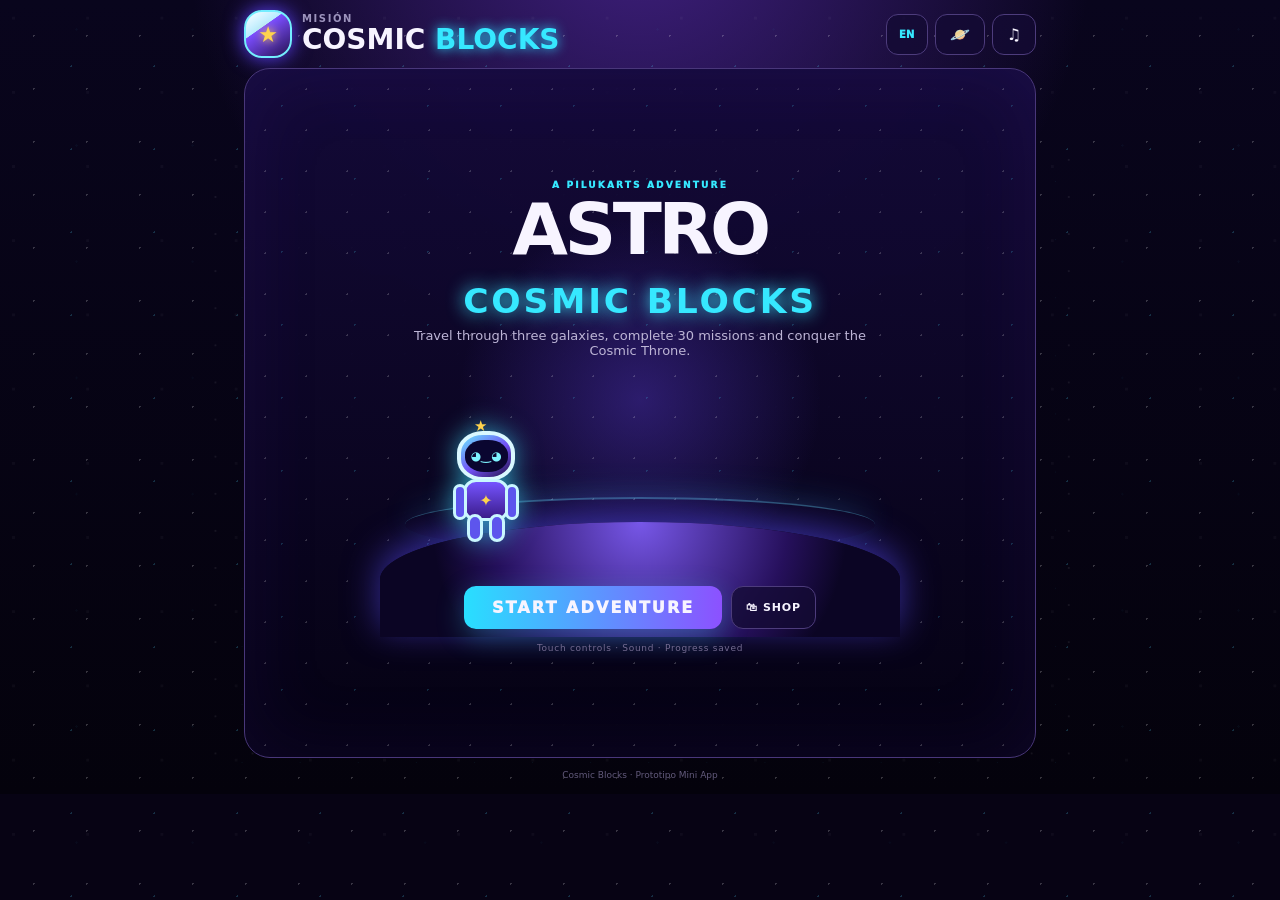
<file: index.html>
<!doctype html>
<html lang="es">
<head>
  <meta charset="UTF-8" />
  <meta name="viewport" content="width=device-width,initial-scale=1,viewport-fit=cover,user-scalable=no" />
  <meta name="theme-color" content="#09051d" />
  <title>Cosmic Blocks</title>
  <script src="https://telegram.org/js/telegram-web-app.js?63"></script>
  <link rel="stylesheet" href="styles.css" />
</head>
<body>
  <div id="splashScreen" class="splash-screen"><div class="splash-astro">★</div><strong>ASTRO</strong><span id="loadingText">CARGANDO GALAXIA…</span><i></i></div>
  <div class="stars" aria-hidden="true"></div>
  <main class="app-shell">
    <header class="topbar">
      <div class="brand">
        <div class="mascot" aria-label="Astro, mascota de Cosmic Blocks"><span>★</span></div>
        <div><small>MISIÓN</small><h1>COSMIC <em>BLOCKS</em></h1></div>
      </div>
      <div class="header-actions"><button id="langButton" class="icon-button language-button" aria-label="Cambiar idioma">ES</button><button id="mapButton" class="icon-button" aria-label="Ver mapa galáctico">🪐</button><button id="soundButton" class="icon-button" aria-label="Activar o silenciar sonido">♫</button></div>
    </header>

    <section id="landingScreen" class="landing-screen">
      <div class="landing-copy"><small id="landingKicker">UNA AVENTURA PILUKARTS</small><h2>ASTRO<br><em>COSMIC BLOCKS</em></h2><p id="landingDescription">Viaja por tres galaxias, completa 30 misiones y conquista el Trono Cósmico.</p></div>
      <div class="astro-stage" aria-hidden="true"><div class="orbit-line"></div><div class="walking-astro"><div class="walker-antenna">★</div><div class="walker-head"><span>◕‿◕</span></div><div class="walker-body">✦</div><i class="walker-arm arm-left"></i><i class="walker-arm arm-right"></i><i class="walker-leg leg-left"></i><i class="walker-leg leg-right"></i></div><div class="stage-planet"></div></div>
      <div class="landing-actions"><button id="adventureButton" class="primary">EMPEZAR AVENTURA</button><button id="landingShopButton" class="secondary">🛍 TIENDA</button></div>
      <p id="landingHint" class="landing-hint">Controles táctiles · Sonido · Progreso guardado</p>
    </section>

    <section id="mapScreen" class="map-screen hidden">
      <div class="map-heading"><small id="mapKicker">BITÁCORA DE ASTRO</small><h2 id="mapTitle">RUTA GALÁCTICA</h2><p id="mapDescription">Completa cada misión para viajar al siguiente planeta.</p></div>
      <div id="missionPath" class="mission-path" aria-label="Selección de misiones"></div>
    </section>

    <div id="gameScreen" class="game-screen hidden">
    <div class="peek-astro" aria-hidden="true"><div class="peek-helmet"><span class="peek-star">★</span><span class="peek-face">◕‿◕</span></div><div class="peek-hand">●</div></div>

    <section class="sponsor" aria-label="Patrocinador">
      <span>PATROCINADO POR</span><strong>TU MARCA AQUÍ</strong><button id="sponsorButton">VER</button>
    </section>

    <section class="game-layout">
      <aside class="stats left-panel">
        <article><span>MISIÓN</span><strong id="missionNumber">1</strong></article>
        <article><span>PUNTOS</span><strong id="score">0</strong></article>
        <article><span>NIVEL</span><strong id="level">1</strong></article>
        <article><span>LÍNEAS</span><strong id="lines">0</strong></article>
      </aside>

      <div class="board-wrap">
        <canvas id="game" width="300" height="600" aria-label="Tablero de Cosmic Blocks"></canvas>
        <div id="overlay" class="overlay">
          <div class="overlay-mascot">★</div>
          <p id="welcome">¡Hola, explorador!</p>
          <h2 id="overlayTitle">LISTO PARA DESPEGAR</h2>
          <p id="overlayText">Ordena los bloques y supera tu récord galáctico.</p>
          <button id="startButton" class="primary">JUGAR</button>
        </div>
        <div id="combo" class="combo" aria-live="polite"></div>
      </div>

      <aside class="right-panel">
        <article class="next-card"><span>SIGUIENTE</span><canvas id="next" width="100" height="100"></canvas></article>
        <article><span>RÉCORD</span><strong id="highScore">0</strong></article>
        <button id="pauseButton" class="secondary">PAUSA</button>
      </aside>
    </section>

    <nav class="touch-controls" aria-label="Controles del juego">
      <button data-action="left" aria-label="Mover a la izquierda">◀</button>
      <button data-action="rotate" aria-label="Girar">↻</button>
      <button data-action="down" aria-label="Bajar">▼</button>
      <button data-action="right" aria-label="Mover a la derecha">▶</button>
      <button data-action="drop" class="drop" aria-label="Caída rápida">⇊</button>
    </nav>

    <section class="economy">
      <button id="rewardButton"><span>🎁</span><b>RECOMPENSA</b><small>Anuncio — próximamente</small></button>
      <button id="shopButton"><span>★</span><b>TIENDA CÓSMICA</b><small>Cosméticos con Stars</small></button>
      <button id="tournamentButton"><span>🏆</span><b>TORNEOS</b><small>Clasificación — próximamente</small></button>
    </section>
    </div>
    <footer>Cosmic Blocks · Prototipo Mini App</footer>
  </main>
  <script src="app.js?v=20260914-3"></script>
</body>
</html>
</file>
<file: styles.css>
:root{--bg:#070314;--panel:rgba(20,11,52,.78);--cyan:#36e8ff;--pink:#f347ff;--violet:#7c4dff;--gold:#ffd34d;--text:#f7f4ff;--muted:#9d94bd;--safe-top:max(env(safe-area-inset-top),var(--tg-content-safe-area-inset-top,0px));--safe-bottom:max(env(safe-area-inset-bottom),var(--tg-content-safe-area-inset-bottom,0px))}
*{box-sizing:border-box;-webkit-tap-highlight-color:transparent}
html,body{margin:0;min-height:100%;background:var(--bg);color:var(--text);font-family:Inter,ui-rounded,"Arial Rounded MT Bold",system-ui,sans-serif;overflow-x:hidden}
body{background:radial-gradient(circle at 50% -10%,#402080 0,transparent 42%),linear-gradient(#09051d,#04020c);touch-action:manipulation}
.stars,.stars:before,.stars:after{position:fixed;inset:0;pointer-events:none;content:"";background-image:radial-gradient(#fff 1px,transparent 1px),radial-gradient(#56ddff 1px,transparent 1px);background-size:53px 53px,83px 83px;background-position:7px 9px,30px 25px;opacity:.2;animation:drift 28s linear infinite}
.stars:before{transform:scale(1.4);opacity:.18;animation-duration:45s}.stars:after{transform:scale(.7);opacity:.35;animation-duration:19s}
@keyframes drift{to{background-position:7px 809px,30px 625px}}
.app-shell{position:relative;width:min(100%,820px);margin:auto;padding:calc(10px + var(--safe-top)) 14px calc(14px + var(--safe-bottom))}
.topbar,.brand,.sponsor,.game-layout,.touch-controls,.economy{display:flex;align-items:center}.topbar{justify-content:space-between;margin-bottom:10px}.brand{gap:10px}.brand small,.stats span,.right-panel span,.next-card>span{display:block;color:var(--muted);font-weight:800;font-size:10px;letter-spacing:.16em}.brand h1{font-size:clamp(18px,4vw,28px);line-height:1;margin:2px 0}.brand em{color:var(--cyan);font-style:normal;text-shadow:0 0 12px #2dd9ff}
.mascot{display:grid;place-items:center;width:48px;height:48px;border-radius:18px;background:linear-gradient(145deg,#fff,#b7ebff 35%,#7b4dff 36%,#261251);border:2px solid #74edff;box-shadow:0 0 20px #5f43ff}.mascot span{color:var(--gold);font-size:22px;text-shadow:0 0 10px var(--gold)}
button{font:inherit;color:inherit;border:0;cursor:pointer}.icon-button,.secondary{background:var(--panel);border:1px solid #4d3c7c;border-radius:12px;padding:10px 14px}.sponsor{justify-content:center;gap:10px;padding:7px 10px;margin-bottom:10px;border:1px solid #4d3c7c;border-radius:12px;background:linear-gradient(90deg,rgba(124,77,255,.18),rgba(54,232,255,.1));font-size:10px}.sponsor span{color:var(--muted)}.sponsor strong{letter-spacing:.1em}.sponsor button{margin-left:auto;background:#352268;border-radius:8px;padding:5px 9px;font-size:9px}
.game-layout{justify-content:center;align-items:flex-start;gap:10px}.stats,.right-panel{display:grid;gap:9px;width:100px}.stats article,.right-panel article{padding:12px 9px;border:1px solid #40336a;border-radius:14px;background:var(--panel);box-shadow:inset 0 0 20px rgba(110,59,255,.08)}.stats strong,.right-panel strong{display:block;margin-top:4px;font-size:20px;color:#fff}.stats article:first-child strong{color:var(--cyan)}
.board-wrap{position:relative;border-radius:14px;padding:4px;background:linear-gradient(145deg,var(--cyan),var(--violet),var(--pink));box-shadow:0 0 34px rgba(92,63,255,.45)}#game{display:block;width:min(42vw,300px);height:auto;aspect-ratio:1/2;background:rgba(3,2,15,.94);border-radius:10px}.next-card{text-align:center}.next-card canvas{width:72px;height:72px}.secondary{font-size:11px;font-weight:900;letter-spacing:.08em}
.overlay{position:absolute;inset:4px;display:flex;flex-direction:column;align-items:center;justify-content:center;text-align:center;padding:22px;background:rgba(5,2,20,.86);backdrop-filter:blur(8px);border-radius:10px;z-index:3}.overlay.hidden{display:none}.overlay-mascot{display:grid;place-items:center;width:68px;height:68px;border-radius:24px;background:linear-gradient(145deg,#5eeaff,#784aff 55%,#f34dff);font-size:34px;color:var(--gold);box-shadow:0 0 30px #7049ff}.overlay h2{margin:10px 0 4px;font-size:clamp(18px,4vw,30px);line-height:1}.overlay p{margin:6px 0;color:#c9c2df;font-size:12px}.primary{margin-top:14px;padding:12px 28px;border-radius:12px;background:linear-gradient(90deg,#28dfff,#8c51ff);font-weight:950;letter-spacing:.13em;box-shadow:0 8px 28px rgba(61,210,255,.3)}.combo{position:absolute;left:50%;top:43%;transform:translate(-50%,-50%) scale(.6);font-size:28px;font-weight:950;color:var(--gold);text-shadow:0 0 18px #ff5dcb;opacity:0;pointer-events:none}.combo.show{animation:combo .8s ease-out}@keyframes combo{35%{opacity:1;transform:translate(-50%,-50%) scale(1.2)}100%{opacity:0;transform:translate(-50%,-80%) scale(1)}}
.touch-controls{justify-content:center;gap:8px;margin:12px auto}.touch-controls button{width:52px;height:48px;border-radius:14px;border:1px solid #554181;background:linear-gradient(#24164f,#130b31);font-size:20px;box-shadow:0 5px 0 #09051b}.touch-controls button:active{transform:translateY(3px);box-shadow:0 2px 0 #09051b}.touch-controls .drop{color:var(--gold);border-color:#8f7128}
.economy{gap:8px;justify-content:center}.economy button{display:grid;grid-template-columns:30px 1fr;text-align:left;align-items:center;width:31%;min-height:56px;padding:8px;border:1px solid #43356c;border-radius:13px;background:var(--panel)}.economy button>span{grid-row:1/3;font-size:20px}.economy b{font-size:10px;letter-spacing:.04em}.economy small{font-size:8px;color:var(--muted)}footer{text-align:center;color:#625a7b;font-size:9px;margin-top:12px}
@media(max-width:560px){.app-shell{padding-left:8px;padding-right:8px}.game-layout{gap:5px}.stats,.right-panel{width:72px}.stats article,.right-panel article{padding:8px 5px}.stats strong,.right-panel strong{font-size:14px}.next-card canvas{width:58px;height:58px}#game{width:min(54vw,270px)}.touch-controls{gap:5px}.touch-controls button{width:46px;height:44px}.economy{overflow-x:auto;justify-content:flex-start}.economy button{min-width:145px}.sponsor{font-size:8px}}
@media(prefers-reduced-motion:reduce){*{animation-duration:.01ms!important;animation-iteration-count:1!important}}
@media(max-height:760px){.app-shell{padding-top:calc(6px + var(--safe-top))}.topbar{margin-bottom:6px}.mascot{width:40px;height:40px}.brand h1{font-size:18px}.sponsor{margin-bottom:6px;padding-top:5px;padding-bottom:5px}#game{width:min(46vw,220px)}.stats,.right-panel{gap:5px}.stats article,.right-panel article{padding-top:6px;padding-bottom:6px}.touch-controls{margin:7px auto}.touch-controls button{height:40px}.economy button{min-height:48px}}
.header-actions{display:flex;gap:7px}.hidden{display:none!important}
.map-screen{position:relative;min-height:680px;margin-top:8px;padding:22px 12px 40px;border:1px solid #463374;border-radius:24px;overflow:hidden;background:radial-gradient(circle at 50% 20%,rgba(81,44,160,.45),transparent 33%),linear-gradient(180deg,rgba(16,8,44,.95),rgba(5,3,18,.95))}.map-screen:before{content:"";position:absolute;inset:0;background-image:radial-gradient(#fff 1px,transparent 1px);background-size:39px 39px;opacity:.16}.map-heading{position:relative;text-align:center}.map-heading small{color:var(--cyan);font-weight:900;letter-spacing:.18em}.map-heading h2{margin:4px 0;font-size:28px}.map-heading p{margin:0;color:var(--muted);font-size:12px}.mission-path{position:relative;width:min(390px,100%);margin:24px auto 0;display:grid;gap:8px}.mission-path:before{content:"";position:absolute;top:28px;bottom:28px;left:50%;width:5px;transform:translateX(-50%);background:linear-gradient(var(--cyan),var(--violet),var(--pink));box-shadow:0 0 16px var(--violet);border-radius:10px}.mission-node{position:relative;display:flex;align-items:center;gap:12px;width:74%;min-height:72px;padding:9px 13px;border:1px solid #584392;border-radius:18px;background:rgba(21,12,54,.92);box-shadow:0 8px 28px rgba(0,0,0,.3);z-index:1}.mission-node:nth-child(even){justify-self:end;flex-direction:row-reverse;text-align:right}.mission-node .planet{display:grid;place-items:center;flex:0 0 52px;height:52px;border-radius:50%;background:linear-gradient(145deg,var(--cyan),var(--violet) 60%,var(--pink));font-size:20px;font-weight:950;box-shadow:0 0 22px rgba(70,220,255,.48)}.mission-node b{display:block;font-size:12px}.mission-node small{display:block;margin-top:3px;color:var(--muted);font-size:9px}.mission-node.locked{filter:grayscale(.9);opacity:.52}.mission-node.completed .planet:after{content:"✓";position:absolute;margin:42px 0 0 38px;display:grid;place-items:center;width:20px;height:20px;border-radius:50%;background:#45e884;color:#06120b;font-size:12px}.mission-node.current{border-color:var(--gold);box-shadow:0 0 22px rgba(255,211,77,.28)}
.galaxy-heading{position:relative;z-index:2;display:grid;justify-items:center;width:88%;margin:24px auto 12px;padding:14px;border:1px solid #6a51a0;border-radius:18px;background:rgba(9,5,30,.96);box-shadow:0 0 28px rgba(91,56,190,.32);text-transform:uppercase}.galaxy-heading:first-child{margin-top:0}.galaxy-heading span{font-size:8px;letter-spacing:.22em;color:var(--cyan);font-weight:900}.galaxy-heading strong{font-size:20px;letter-spacing:.08em}.galaxy-heading small{font-size:8px;color:var(--muted)}.galaxy-2{border-color:#e14dff}.galaxy-2 span{color:#f47cff}.galaxy-3{border-color:#ff9d3d}.galaxy-3 span{color:var(--gold)}
.landing-screen{position:relative;min-height:min(690px,calc(100vh - 110px));display:flex;flex-direction:column;align-items:center;justify-content:center;overflow:hidden;padding:28px 18px;border:1px solid #49377a;border-radius:26px;text-align:center;background:radial-gradient(circle at 50% 48%,rgba(79,52,186,.48),transparent 34%),linear-gradient(180deg,rgba(20,10,57,.96),rgba(5,2,19,.98));box-shadow:inset 0 0 80px rgba(86,38,193,.12)}.landing-screen:before{content:"";position:absolute;inset:0;background-image:radial-gradient(#fff 1px,transparent 1px),radial-gradient(#48dcff 1px,transparent 1px);background-size:41px 41px,73px 73px;opacity:.18}.landing-copy,.landing-actions,.landing-hint{position:relative;z-index:2}.landing-copy small{color:var(--cyan);font-size:9px;font-weight:950;letter-spacing:.24em}.landing-copy h2{margin:8px 0 10px;font-size:clamp(36px,8vw,72px);line-height:.82;letter-spacing:-.05em}.landing-copy h2 em{color:var(--cyan);font-size:.48em;font-style:normal;letter-spacing:.08em;text-shadow:0 0 18px #3de4ff}.landing-copy p{max-width:470px;margin:auto;color:#bdb5d6;font-size:13px}.astro-stage{position:relative;width:min(500px,94%);height:210px;margin:14px auto 4px}.orbit-line{position:absolute;left:3%;right:3%;bottom:30px;height:55px;border-top:2px solid rgba(102,232,255,.35);border-radius:50%;box-shadow:0 -8px 30px rgba(65,216,255,.12)}.stage-planet{position:absolute;left:50%;bottom:-55px;width:520px;height:115px;transform:translateX(-50%);border-radius:50% 50% 0 0;background:radial-gradient(circle at 50% 0,#7757e8,#26105c 52%,#0b0524 73%);box-shadow:0 -8px 35px rgba(91,79,255,.55)}.walking-astro{position:absolute;left:12%;bottom:47px;z-index:2;width:72px;height:108px;animation:astro-walk-across 9s ease-in-out infinite alternate;filter:drop-shadow(0 0 13px rgba(63,225,255,.65))}.walker-head{position:absolute;left:7px;top:4px;display:grid;place-items:center;width:58px;height:50px;border:4px solid #d9f8ff;border-radius:44%;background:linear-gradient(145deg,#6beaff,#7250f5 54%,#211044)}.walker-head span{display:grid;place-items:center;width:43px;height:32px;border-radius:45%;background:#0a0630;color:#7ef4ff;font-size:12px;font-weight:900}.walker-antenna{position:absolute;left:24px;top:-10px;z-index:3;color:var(--gold);font-size:15px}.walker-body{position:absolute;left:13px;top:52px;display:grid;place-items:center;width:46px;height:42px;border:3px solid #c9f7ff;border-radius:13px;background:linear-gradient(#7554ff,#3b1c8b);color:var(--gold)}.walking-astro i{position:absolute;display:block;background:#5d55ed;border:3px solid #c9f7ff;border-radius:10px;transform-origin:top center}.walker-arm{top:57px;width:14px;height:36px}.arm-left{left:3px;animation:limb-swing .55s ease-in-out infinite alternate}.arm-right{right:3px;animation:limb-swing .55s ease-in-out infinite alternate-reverse}.walker-leg{top:87px;width:16px;height:28px}.leg-left{left:17px;animation:limb-swing .55s ease-in-out infinite alternate-reverse}.leg-right{right:17px;animation:limb-swing .55s ease-in-out infinite alternate}@keyframes astro-walk-across{0%{left:10%;transform:scaleX(1)}48%{left:76%;transform:scaleX(1)}52%{left:76%;transform:scaleX(-1)}100%{left:10%;transform:scaleX(-1)}}@keyframes limb-swing{from{rotate:-22deg}to{rotate:22deg}}.landing-actions{display:flex;justify-content:center;gap:9px;flex-wrap:wrap}.landing-actions .primary{margin-top:0}.landing-actions .secondary{font-weight:900;font-size:11px;letter-spacing:.08em}.landing-hint{margin:14px 0 0;color:#746b91;font-size:9px;letter-spacing:.08em}
.peek-astro{position:fixed;right:-31px;top:56%;z-index:4;width:82px;height:92px;pointer-events:none;filter:drop-shadow(0 0 16px rgba(67,226,255,.6));animation:astro-peek 4.5s ease-in-out infinite}.peek-helmet{position:relative;display:grid;place-items:center;width:74px;height:68px;border:4px solid #d8f7ff;border-radius:45% 45% 40% 40%;background:linear-gradient(145deg,#7df2ff,#7750ff 52%,#24134e);box-shadow:inset 0 0 12px #fff}.peek-face{display:grid;place-items:center;width:55px;height:42px;border-radius:45%;background:radial-gradient(circle at 50% 25%,#245fc1,#09042a 72%);color:#8df6ff;font-size:15px;font-weight:950;letter-spacing:-2px}.peek-star{position:absolute;top:-10px;left:23px;display:grid;place-items:center;width:27px;height:20px;border-radius:8px;background:#ffba31;color:#fff7b0;font-size:12px;z-index:1}.peek-hand{position:absolute;left:3px;bottom:5px;display:grid;place-items:center;width:28px;height:28px;border:3px solid #c9f7ff;border-radius:50%;background:#5c67ff;color:#8df6ff}@keyframes astro-peek{0%,100%{transform:translateX(10px) rotate(-4deg)}50%{transform:translateX(0) translateY(-8px) rotate(2deg)}}
@media(max-width:560px){.peek-astro{right:-39px;top:62%;scale:.82;transform-origin:right center;opacity:.82}}
.language-button{min-width:42px;padding-left:9px;padding-right:9px;font-size:10px;font-weight:950;color:var(--cyan)}.splash-screen{position:fixed;inset:0;z-index:100;display:flex;flex-direction:column;align-items:center;justify-content:center;gap:9px;background:radial-gradient(circle,#392078,#09031d 48%,#030109);transition:opacity .45s,visibility .45s}.splash-screen.loaded{opacity:0;visibility:hidden}.splash-astro{display:grid;place-items:center;width:92px;height:92px;border:4px solid #d9f8ff;border-radius:34px;background:linear-gradient(145deg,#48e8ff,#7450ff 55%,#f34dff);color:var(--gold);font-size:42px;box-shadow:0 0 45px rgba(89,84,255,.72);animation:splash-float 1.2s ease-in-out infinite alternate}.splash-screen strong{font-size:28px;letter-spacing:.18em}.splash-screen span{color:#a99fc7;font-size:9px;font-weight:900;letter-spacing:.2em}.splash-screen i{display:block;width:150px;height:4px;overflow:hidden;border-radius:5px;background:#24164f}.splash-screen i:after{content:"";display:block;width:45%;height:100%;background:linear-gradient(90deg,var(--cyan),var(--pink));animation:loading-bar 1s ease-in-out infinite alternate}@keyframes splash-float{to{transform:translateY(-9px) rotate(3deg)}}@keyframes loading-bar{from{transform:translateX(-20%)}to{transform:translateX(145%)}}
</file>
